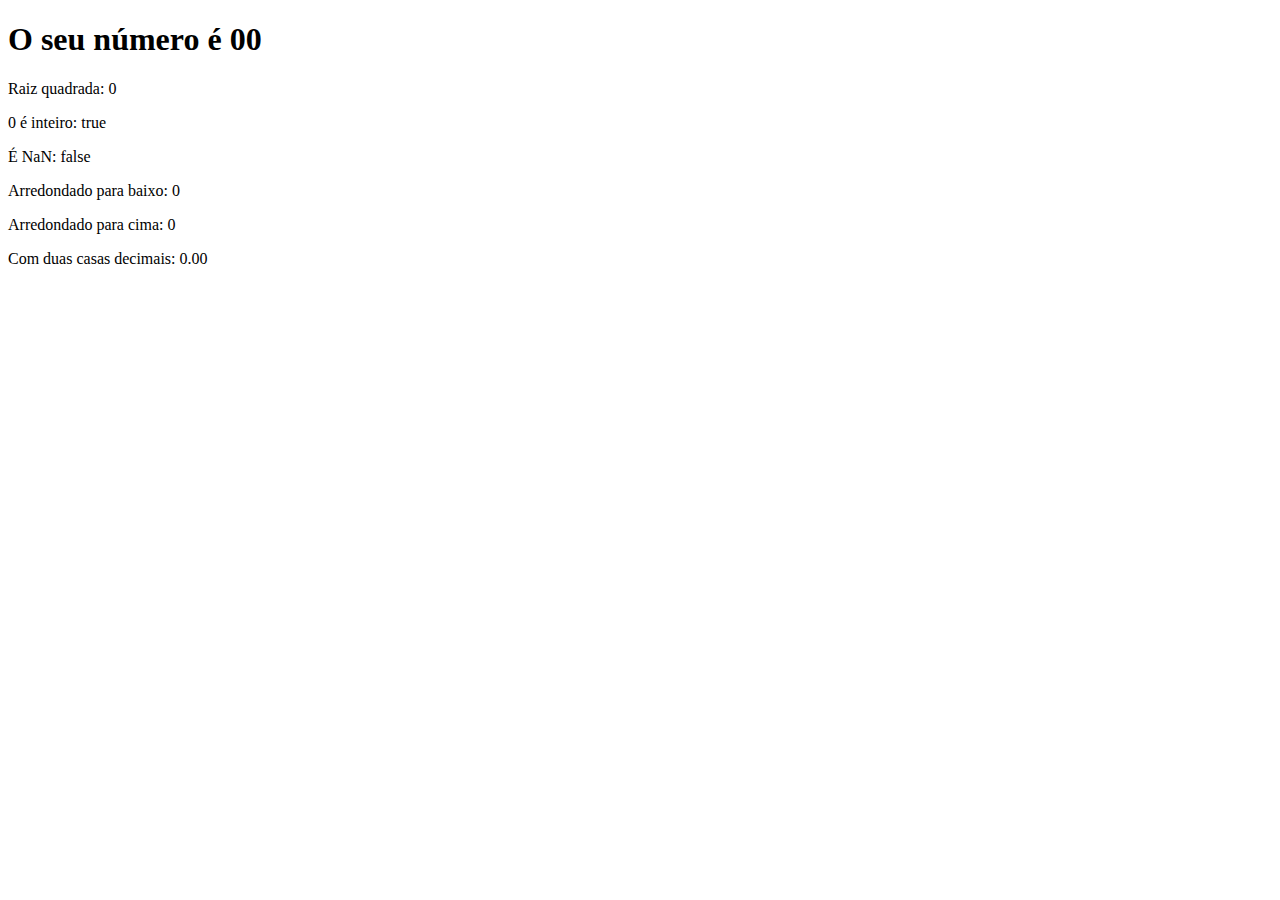
<file: aula 18 - exercMath/index.html>
<!DOCTYPE html>
<html lang="en">
<head>
    <meta charset="UTF-8">
    <meta name="viewport" content="width=device-width, initial-scale=1.0">
    <title>Document</title>
</head>
<body>
    <section>
        <h1>O seu número é <span id="numero-titulo">0</span></h1>
        <div id="texto">Texto</div>
    </section>
    <script src="index.js"></script>
</body>
</html>
</file>
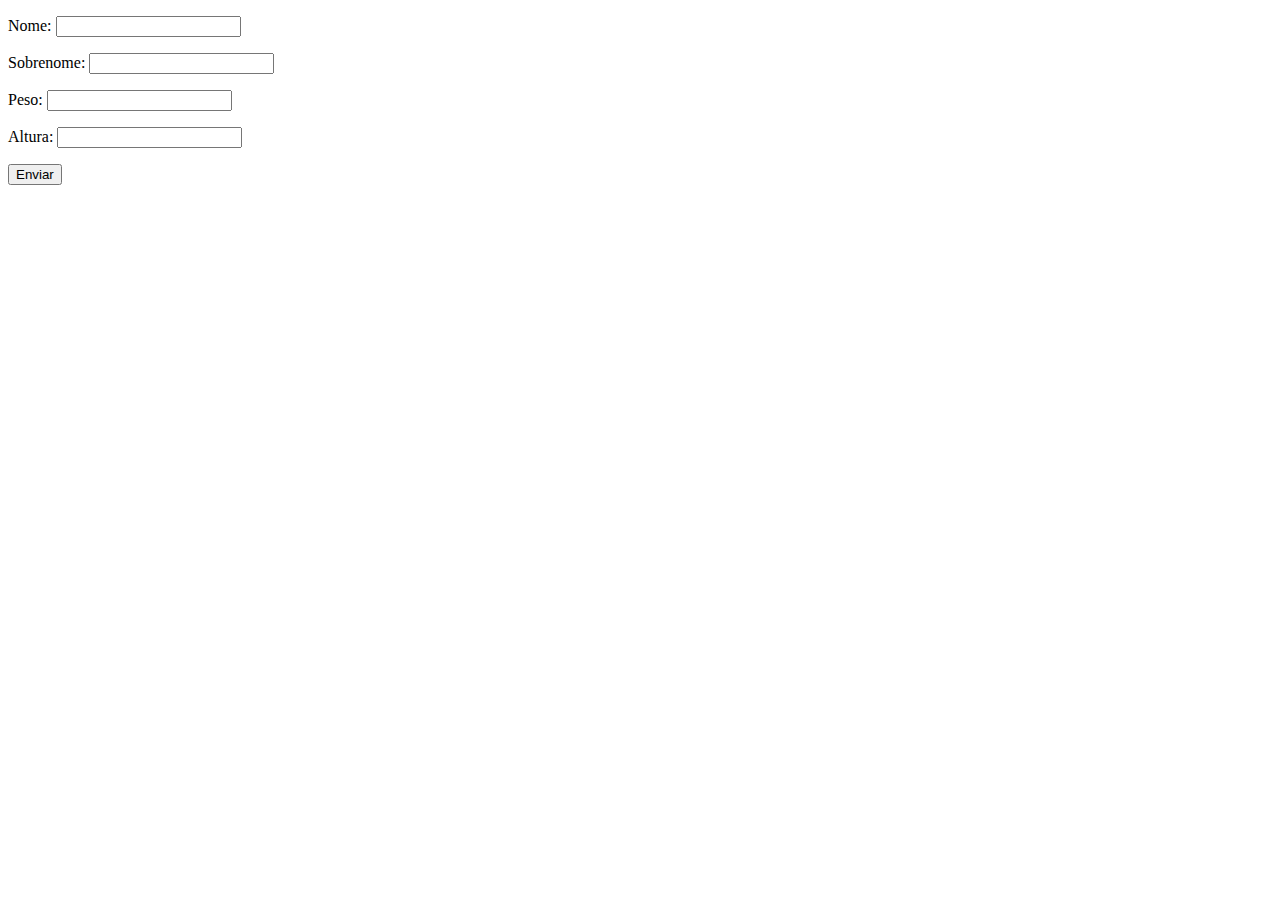
<file: aula 24 - exercArrayObjFunc/index.html>
<!DOCTYPE html>
<html lang="pt-BR">
<head>
    <meta charset="UTF-8">
    <meta name="viewport" content="width=device-width, initial-scale=1.0">
    <title>Document</title>
</head>
<body>
    <form action="" class="form" method="GET">
        <p>Nome: <input type="text" class="nome"></p>
        <p>Sobrenome: <input type="text" class="sobrenome"></p>
        <p>Peso: <input type="text" class="peso"></p>
        <p>Altura: <input type="text" class="altura"></p>
        <button>Enviar</button>
    </form>

    <div class="resultado"></div>
    <script src="script.js"></script>
</body>
</html>
</file>
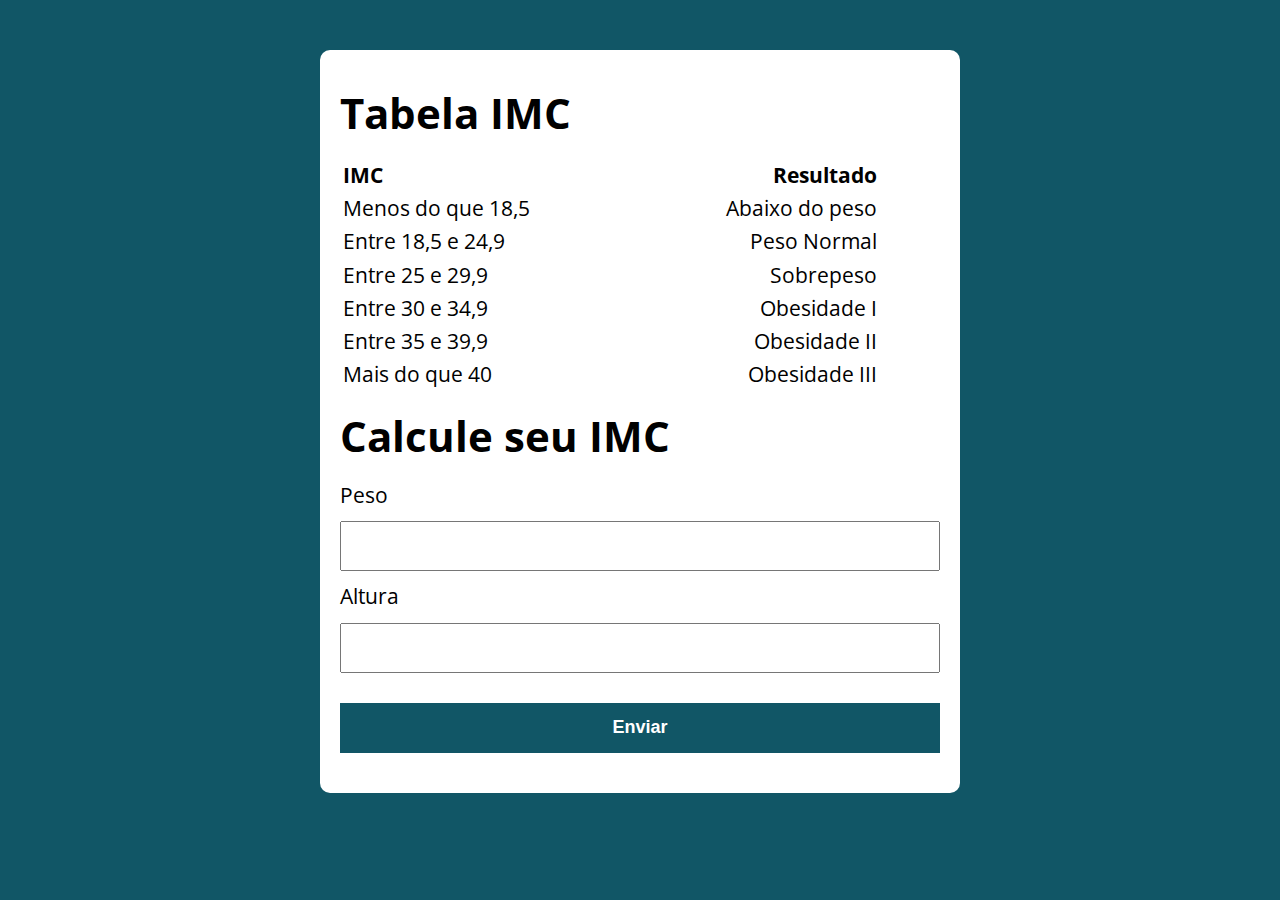
<file: aula 29 - exercTudo/index.html>
<!DOCTYPE html>
<html lang="pt-BR">

<head>
    <meta charset="UTF-8">
    <meta name="viewport" content="width=device-width, initial-scale=1.0">
    <meta http-equiv="X-UA-Compatible" content="ie=edge">
    <title>IMC</title>
    <link rel="stylesheet" href="./css/style.css">
</head>

<body>

    <section class="container">
        <h1>Tabela IMC</h1>
        <table>
            <tr>
                <td class="title-table">IMC</td>
                <td class="title-table">Resultado</td>
            </tr>
            <tr>
                <td>Menos do que 18,5</td>
                <td>Abaixo do peso</td>
            </tr>
            <tr>
                <td>Entre 18,5 e 24,9</td>
                <td>Peso Normal</td>
            </tr>
            <tr>
                <td>Entre 25 e 29,9</td>
                <td>Sobrepeso</td>
            </tr>
            <tr>
                <td>Entre 30 e 34,9</td>
                <td>Obesidade I</td>
            </tr>
            <tr>
                <td>Entre 35 e 39,9</td>
                <td>Obesidade II</td>
            </tr>
            <tr>
                <td>Mais do que 40</td>
                <td>Obesidade III</td>
            </tr>
        </table>

        <h1>
            Calcule seu IMC
        </h1>

        <form action="">
            <label for="input-teste-1">Peso</label>
            <input type="text" id="input-teste-1">

            <label for="input-teste-2">Altura</label>
            <input type="text" id="input-teste-2">

            <button onclick="">Enviar</button>
        </form>
        <p id="resultado"></p>
    </section>



    <script src="./scripts/main.js"></script>
</body>

</html>
</file>
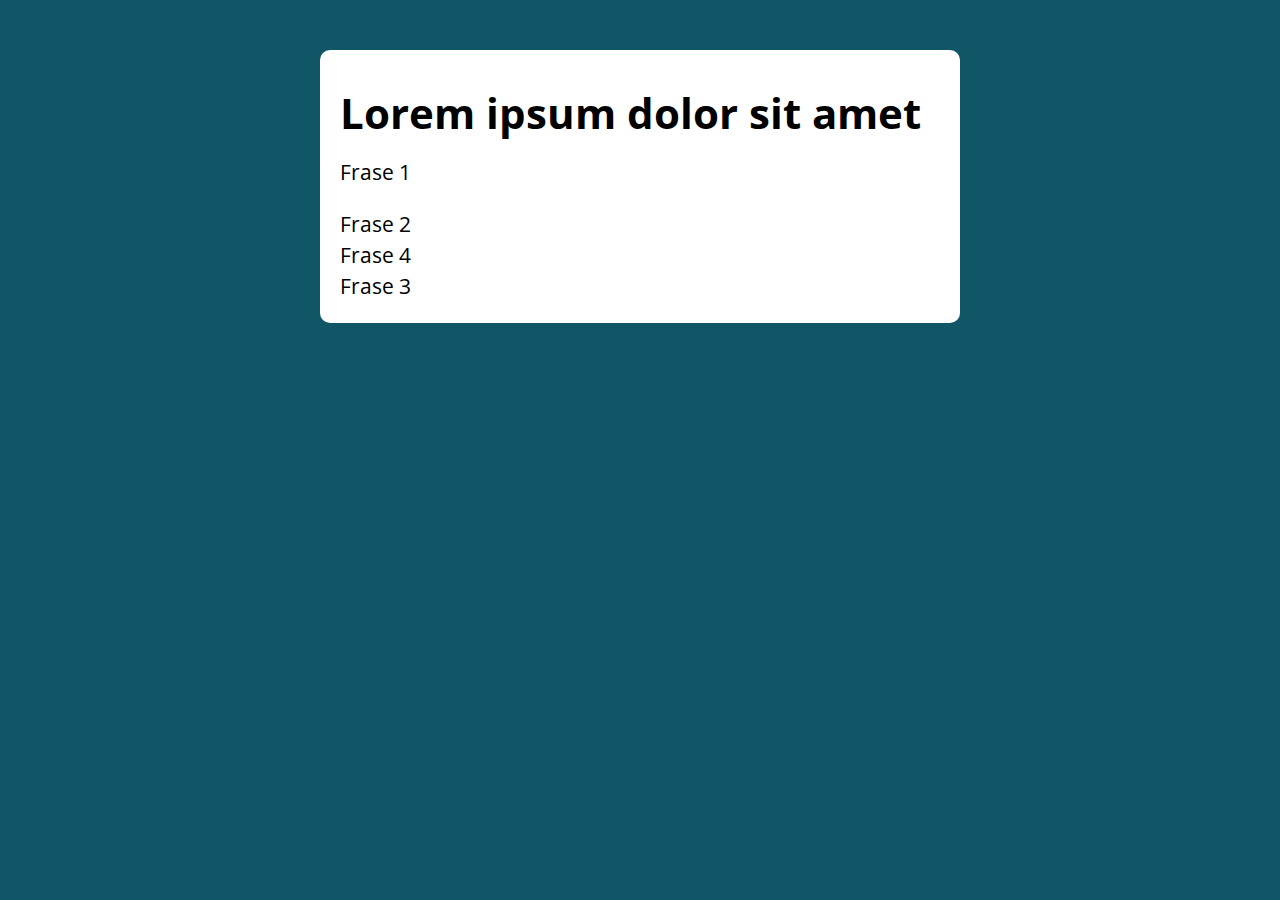
<file: aula 37 - exercFor/index.html>
<!DOCTYPE html>
<html lang="pt-BR">

<head>
    <meta charset="UTF-8">
    <meta name="viewport" content="width=device-width, initial-scale=1.0">
    <meta http-equiv="X-UA-Compatible" content="ie=edge">
    <title>Exercicio For</title>
    <link rel="stylesheet" href="./css/style.css">
</head>

<body>

    <section class="container">
        <h1>Lorem ipsum dolor sit amet</h1>
    </section>
    
    <script src="./scripts/main.js"></script>
</body>

</html>
</file>
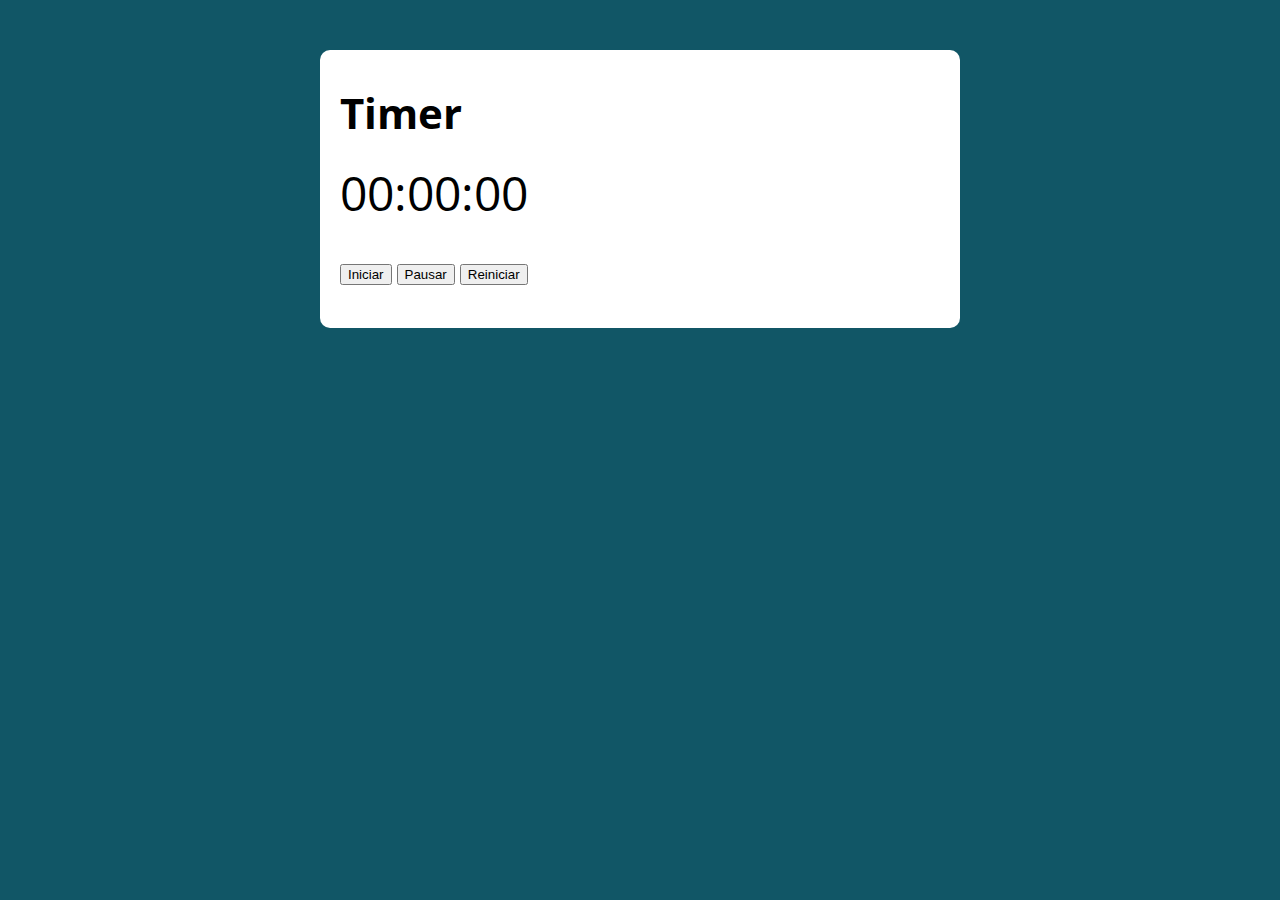
<file: aula 47 - exercTimer/index.html>
<!DOCTYPE html>
<html lang="pt-BR">

<head>
    <meta charset="UTF-8">
    <meta name="viewport" content="width=device-width, initial-scale=1.0">
    <meta http-equiv="X-UA-Compatible" content="ie=edge">
    <title>Modelo</title>
    <link rel="stylesheet" href="./css/style.css">
</head>

<body>

    <section class="container">
        <h1>Timer </h1>
        <p class="relogio">00:00:00</p>
        
        <p class="buttons">
            
                <button class="iniciar">Iniciar</button>
                
                <button class="pausar">Pausar</button>
                
                <button class="reiniciar">Reiniciar</button>
            
        </p>
    </section>



    <script src="./scripts/main.js"></script>
</body>

</html>
</file>
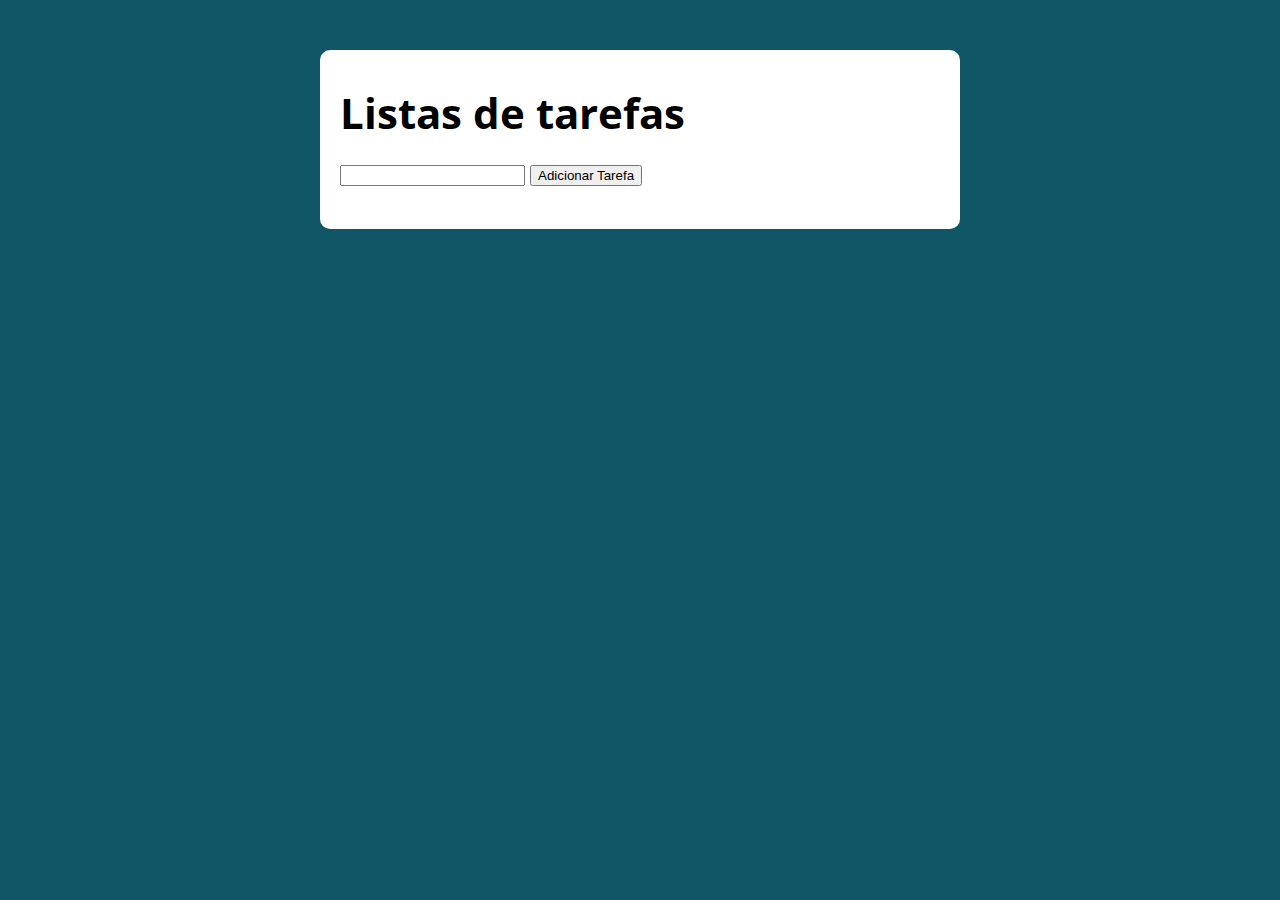
<file: aula 48 - listaDeTarefas/index.html>
<!DOCTYPE html>
<html lang="pt-BR">

<head>
    <meta charset="UTF-8">
    <meta name="viewport" content="width=device-width, initial-scale=1.0">
    <meta http-equiv="X-UA-Compatible" content="ie=edge">
    <title>Modelo</title>
    <link rel="stylesheet" href="./css/style.css">
</head>

<body>

    <section class="container">
        <h1>Listas de tarefas</h1>
        <p>
            <input type="text" class="input-tarefa">
            <button class="btn-tarefa">Adicionar Tarefa</button>
        </p>
        <ul class="tarefas"></ul>
    </section>



    <script src="./scripts/main.js"></script>
</body>

</html>
</file>
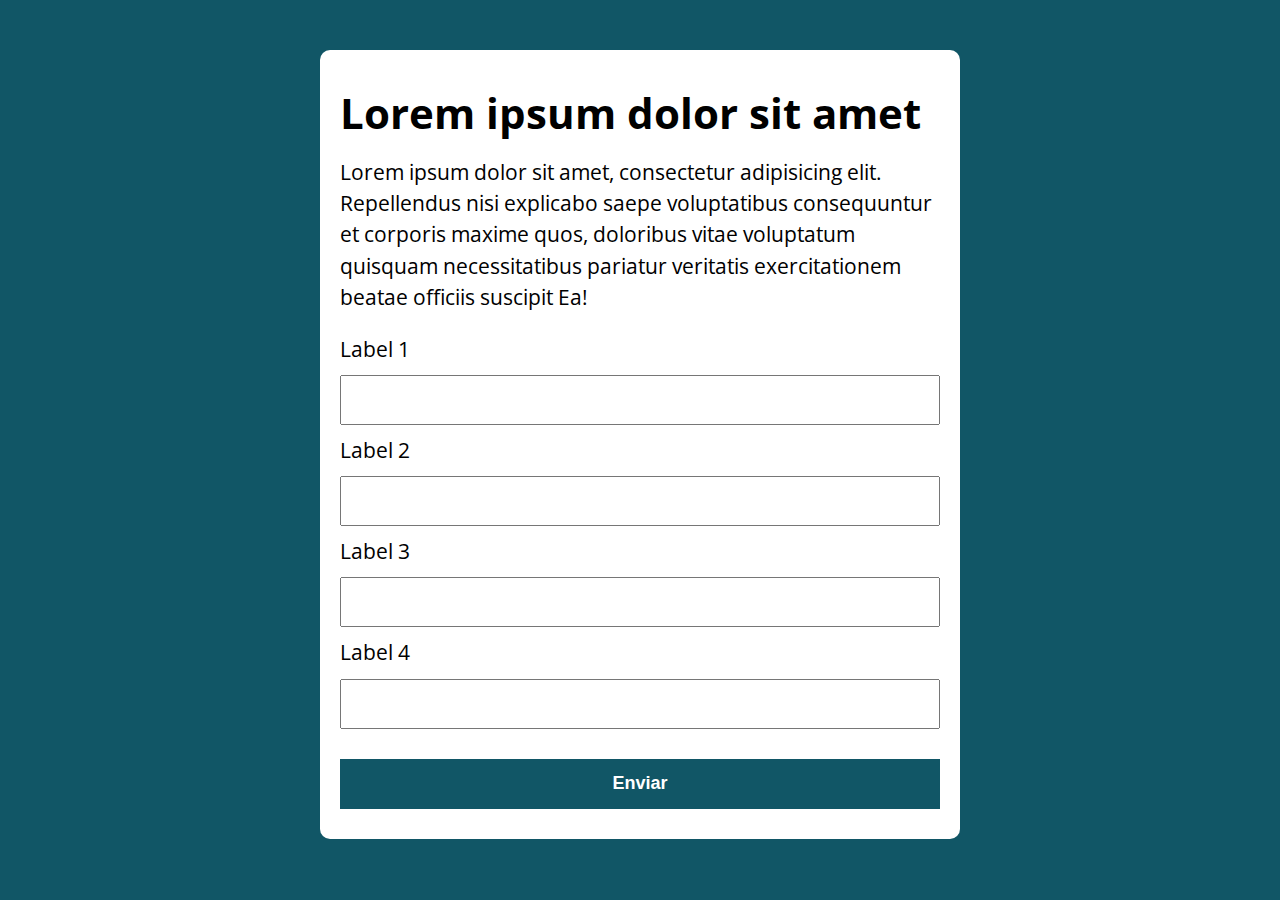
<file: aula 57 - calculadora/index.html>
<!DOCTYPE html>
<html lang="pt-BR">

<head>
    <meta charset="UTF-8">
    <meta name="viewport" content="width=device-width, initial-scale=1.0">
    <meta http-equiv="X-UA-Compatible" content="ie=edge">
    <title>Modelo</title>
    <link rel="stylesheet" href="./css/style.css">
</head>

<body>

    <section class="container">
        <h1>Lorem ipsum dolor sit amet</h1>
        <p>
            Lorem ipsum dolor sit amet, consectetur adipisicing elit.
            Repellendus nisi explicabo saepe voluptatibus consequuntur et corporis
            maxime quos, doloribus vitae voluptatum quisquam necessitatibus
            pariatur veritatis exercitationem beatae officiis suscipit Ea!
        </p>
        <form action="">
            <label for="input-teste-1">Label 1</label>
            <input type="text" id="input-teste-1">

            <label for="input-teste-2">Label 2</label>
            <input type="text" id="input-teste-2">

            <label for="input-teste-3">Label 3</label>
            <input type="text" id="input-teste-3">

            <label for="input-teste-4">Label 4</label>
            <input type="text" id="input-teste-4">

            <button>Enviar</button>
        </form>
    </section>



    <script src="./scripts/main.js"></script>
</body>

</html>
</file>
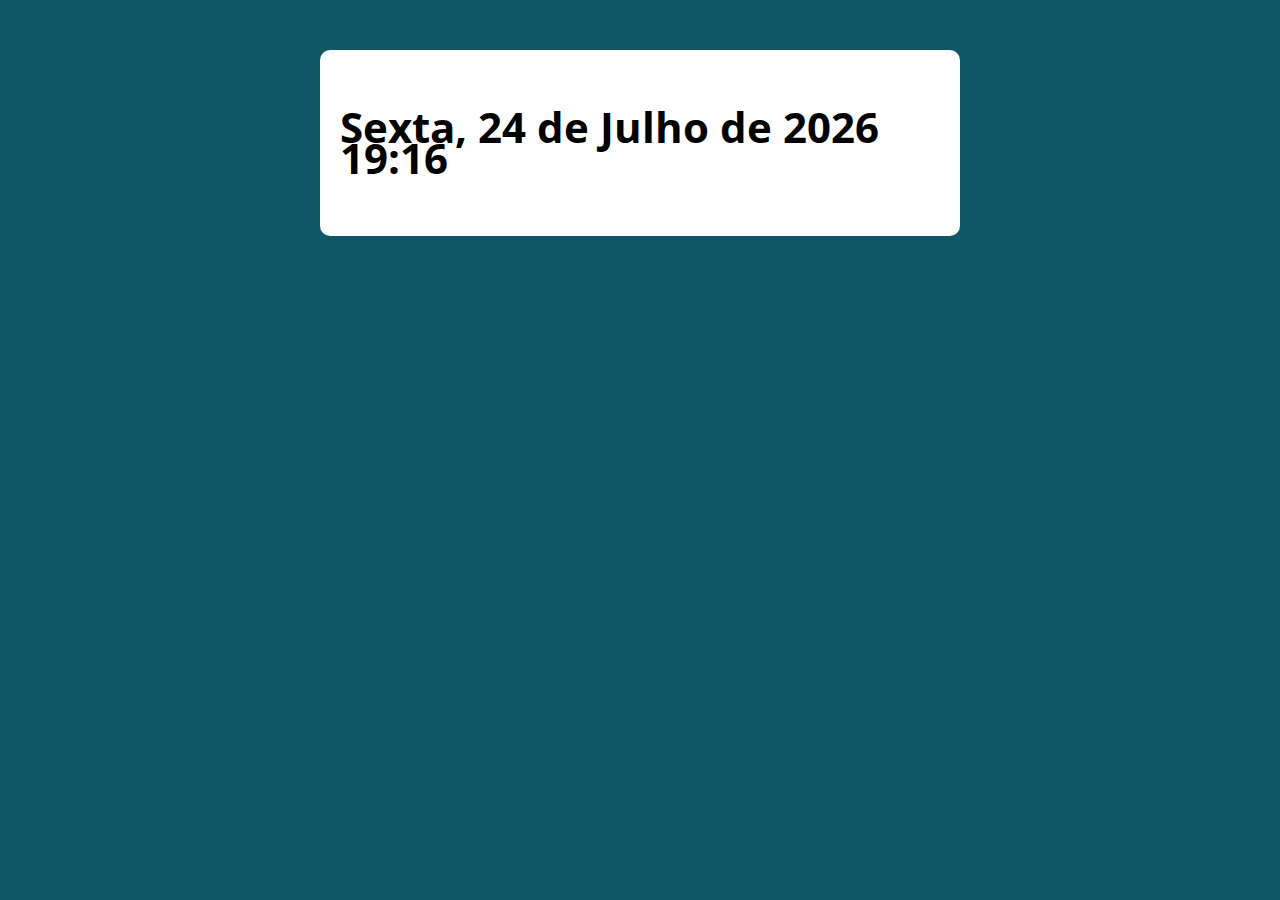
<file: aula 33 - exercSwitch/html/index.html>
<!DOCTYPE html>
<html lang="pt-BR">

<head>
    <meta charset="UTF-8">
    <meta name="viewport" content="width=device-width, initial-scale=1.0">
    <meta http-equiv="X-UA-Compatible" content="ie=edge">
    <title>Exercicio Switch e Date</title>
    <link rel="stylesheet" href="./css/style.css">
</head>

<body>

    <section class="container">
        <h1 class="resposta">Lorem ipsum dolor sit amet</h1>
    </section>

    <script src="./scripts/main.js"></script>
</body>

</html>
</file>
<file: aula 29 - exercTudo/css/style.css>
@import url('https://fonts.googleapis.com/css?family=Open+Sans:400,700&display=swap');
:root {
  --primary-color: rgb(17, 86, 102);
  --primary-color-darker: rgb(9, 48, 56);
}

* {
  box-sizing: border-box;
  outline: 0;
}

body {
  margin: 0;
  padding: 0;
  background: var(--primary-color);
  font-family: 'Open sans', sans-serif;
  font-size: 1.3em;
  line-height: 1.5em;
}

.container {
  max-width: 640px;
  margin: 50px auto;
  background: #fff;
  padding: 20px;
  border-radius: 10px;
}

form input, form label, form button {
  display: block;
  width: 100%;
  margin-bottom: 10px;
}

form input {
  font-size: 24px;
  height: 50px;
  padding: 0 20px;
}

form input:focus {
  outline: 1px solid var(--primary-color);
}

form button {
  border: none;
  background: var(--primary-color);
  color: #fff;
  font-size: 18px;
  font-weight: 700;
  height: 50px;
  cursor: pointer;
  margin-top: 30px;
}

form button:hover {
  background: var(--primary-color-darker);
}

table {
  width: 90%;

}

table tr{
  display: flex;
  align-items: center;
  justify-content: space-between;
}

tr .title-table {
  font-weight: bold;
}
</file>
<file: aula 37 - exercFor/css/style.css>
@import url('https://fonts.googleapis.com/css?family=Open+Sans:400,700&display=swap');
:root {
  --primary-color: rgb(17, 86, 102);
  --primary-color-darker: rgb(9, 48, 56);
}

* {
  box-sizing: border-box;
  outline: 0;
}

body {
  margin: 0;
  padding: 0;
  background: var(--primary-color);
  font-family: 'Open sans', sans-serif;
  font-size: 1.3em;
  line-height: 1.5em;
}

.container {
  max-width: 640px;
  margin: 50px auto;
  background: #fff;
  padding: 20px;
  border-radius: 10px;
}

form input, form label, form button {
  display: block;
  width: 100%;
  margin-bottom: 10px;
}

form input {
  font-size: 24px;
  height: 50px;
  padding: 0 20px;
}

form input:focus {
  outline: 1px solid var(--primary-color);
}

form button {
  border: none;
  background: var(--primary-color);
  color: #fff;
  font-size: 18px;
  font-weight: 700;
  height: 50px;
  cursor: pointer;
  margin-top: 30px;
}

form button:hover {
  background: var(--primary-color-darker);
}
</file>
<file: aula 47 - exercTimer/css/style.css>
@import url('https://fonts.googleapis.com/css?family=Open+Sans:400,700&display=swap');
:root {
  --primary-color: rgb(17, 86, 102);
  --primary-color-darker: rgb(9, 48, 56);
}

* {
  box-sizing: border-box;
  outline: 0;
}

body {
  margin: 0;
  padding: 0;
  background: var(--primary-color);
  font-family: 'Open sans', sans-serif;
  font-size: 1.3em;
  line-height: 1.5em;
}

.container {
  max-width: 640px;
  margin: 50px auto;
  background: #fff;
  padding: 20px;
  border-radius: 10px;
}

form input, form label, form button {
  display: block;
  width: 100%;
  margin-bottom: 10px;
}

form input {
  font-size: 24px;
  height: 50px;
  padding: 0 20px;
}

form input:focus {
  outline: 1px solid var(--primary-color);
}

form button {
  border: none;
  background: var(--primary-color);
  color: #fff;
  font-size: 18px;
  font-weight: 700;
  height: 50px;
  cursor: pointer;
  margin-top: 30px;
}

form button:hover {
  background: var(--primary-color-darker);
}


.relogio {
  font-size: 3rem;
}

.pausado {
  color: red;
}
</file>
<file: aula 48 - listaDeTarefas/css/style.css>
@import url('https://fonts.googleapis.com/css?family=Open+Sans:400,700&display=swap');
:root {
  --primary-color: rgb(17, 86, 102);
  --primary-color-darker: rgb(9, 48, 56);
}

* {
  box-sizing: border-box;
  outline: 0;
}

body {
  margin: 0;
  padding: 0;
  background: var(--primary-color);
  font-family: 'Open sans', sans-serif;
  font-size: 1.3em;
  line-height: 1.5em;
}

.container {
  max-width: 640px;
  margin: 50px auto;
  background: #fff;
  padding: 20px;
  border-radius: 10px;
}

form input, form label, form button {
  display: block;
  width: 100%;
  margin-bottom: 10px;
}

form input {
  font-size: 24px;
  height: 50px;
  padding: 0 20px;
}

form input:focus {
  outline: 1px solid var(--primary-color);
}

form button {
  border: none;
  background: var(--primary-color);
  color: #fff;
  font-size: 18px;
  font-weight: 700;
  height: 50px;
  cursor: pointer;
  margin-top: 30px;
}

form button:hover {
  background: var(--primary-color-darker);
}
</file>
<file: aula 57 - calculadora/css/style.css>
@import url('https://fonts.googleapis.com/css?family=Open+Sans:400,700&display=swap');
:root {
  --primary-color: rgb(17, 86, 102);
  --primary-color-darker: rgb(9, 48, 56);
}

* {
  box-sizing: border-box;
  outline: 0;
}

body {
  margin: 0;
  padding: 0;
  background: var(--primary-color);
  font-family: 'Open sans', sans-serif;
  font-size: 1.3em;
  line-height: 1.5em;
}

.container {
  max-width: 640px;
  margin: 50px auto;
  background: #fff;
  padding: 20px;
  border-radius: 10px;
}

form input, form label, form button {
  display: block;
  width: 100%;
  margin-bottom: 10px;
}

form input {
  font-size: 24px;
  height: 50px;
  padding: 0 20px;
}

form input:focus {
  outline: 1px solid var(--primary-color);
}

form button {
  border: none;
  background: var(--primary-color);
  color: #fff;
  font-size: 18px;
  font-weight: 700;
  height: 50px;
  cursor: pointer;
  margin-top: 30px;
}

form button:hover {
  background: var(--primary-color-darker);
}
</file>
<file: aula 33 - exercSwitch/html/css/style.css>
@import url('https://fonts.googleapis.com/css?family=Open+Sans:400,700&display=swap');
:root {
  --primary-color: rgb(17, 86, 102);
  --primary-color-darker: rgb(9, 48, 56);
}

* {
  box-sizing: border-box;
  outline: 0;
}

body {
  margin: 0;
  padding: 0;
  background: var(--primary-color);
  font-family: 'Open sans', sans-serif;
  font-size: 1.3em;
  line-height: 1.5em;
}

.container {
  max-width: 640px;
  margin: 50px auto;
  background: #fff;
  padding: 20px;
  border-radius: 10px;
}

form input, form label, form button {
  display: block;
  width: 100%;
  margin-bottom: 10px;
}

form input {
  font-size: 24px;
  height: 50px;
  padding: 0 20px;
}

form input:focus {
  outline: 1px solid var(--primary-color);
}

form button {
  border: none;
  background: var(--primary-color);
  color: #fff;
  font-size: 18px;
  font-weight: 700;
  height: 50px;
  cursor: pointer;
  margin-top: 30px;
}

form button:hover {
  background: var(--primary-color-darker);
}
</file>
